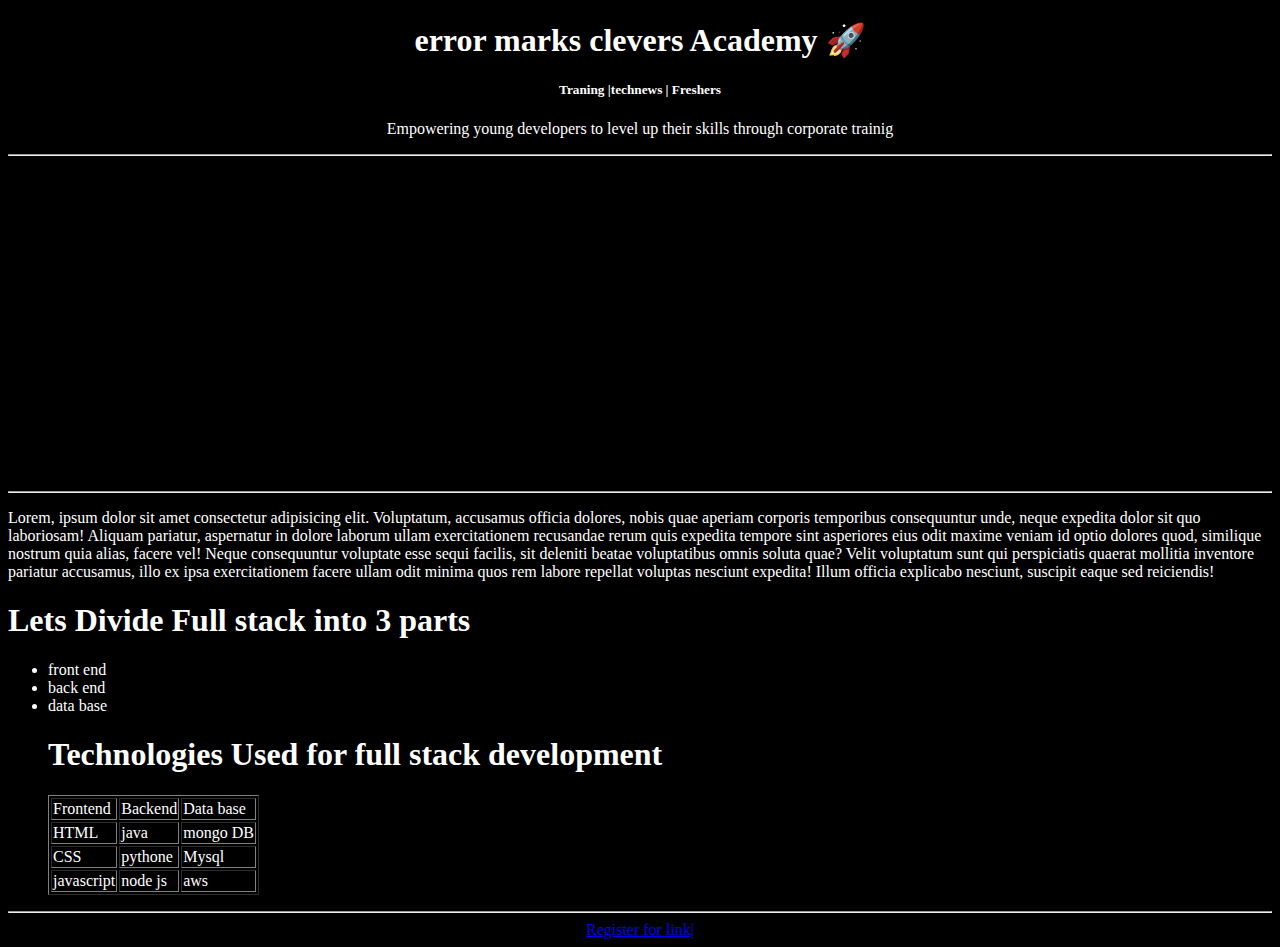
<file: index.html>
<!DOCTYPE html>
<html lang="en">
<head>
    <meta charset="UTF-8">
    <meta name="viewport" content="width=device-width, initial-scale=1.0">
    <title>EMC</title>
</head>
<body bgcolor="black" style="color: white;"><center>
    <h1>error marks clevers Academy 🚀</h1>
    <h5>Traning |technews | Freshers</h5></center>
   <center> <p>Empowering young developers to level up their skills through corporate trainig</p></center><hr>
<center>
    <iframe width="560" height="315" src="https://www.youtube.com/embed/E7EheDVuFgg?si=u514KUnplI8VyaGx" title="YouTube video player" frameborder="0" allow="accelerometer; autoplay; clipboard-write; encrypted-media; gyroscope; picture-in-picture; web-share" referrerpolicy="strict-origin-when-cross-origin" allowfullscreen></iframe>
</center><hr>
<p>Lorem, ipsum dolor sit amet consectetur adipisicing elit. Voluptatum, accusamus officia dolores, nobis quae aperiam corporis temporibus consequuntur unde, neque expedita dolor sit quo laboriosam! Aliquam pariatur, aspernatur in dolore laborum ullam exercitationem recusandae rerum quis expedita tempore sint asperiores eius odit maxime veniam id optio dolores quod, similique nostrum quia alias, facere vel! Neque consequuntur voluptate esse sequi facilis, sit deleniti beatae voluptatibus omnis soluta quae? Velit voluptatum sunt qui perspiciatis quaerat mollitia inventore pariatur accusamus, illo ex ipsa exercitationem facere ullam odit minima quos rem labore repellat voluptas nesciunt expedita! Illum officia explicabo nesciunt, suscipit eaque sed reiciendis!</p>
<h1>Lets Divide Full stack into 3 parts</h1>
<ul>
    <li>front end</li>
    <li>back end</li>
    <li>data base</li>
    <h1>Technologies Used for full stack development</h1>
    <table border="1">
        <tr>

            <td>Frontend</td> <td>Backend</td> <td>Data base</td>
        </tr>
        <tr>
            <td>HTML</td> <td>java</td> <td>mongo DB</td>
        </tr>
        <tr>
            <td>CSS</td> <td>pythone</td> <td>Mysql</td>
        </tr>
        <tr>
            <td>javascript</td> <td>node js</td> <td>aws</td>
        </tr>

    </table>
</ul><hr><center>
  <a href="register.html">Register for link| </a>
</center>
</body>
</html>
</file>
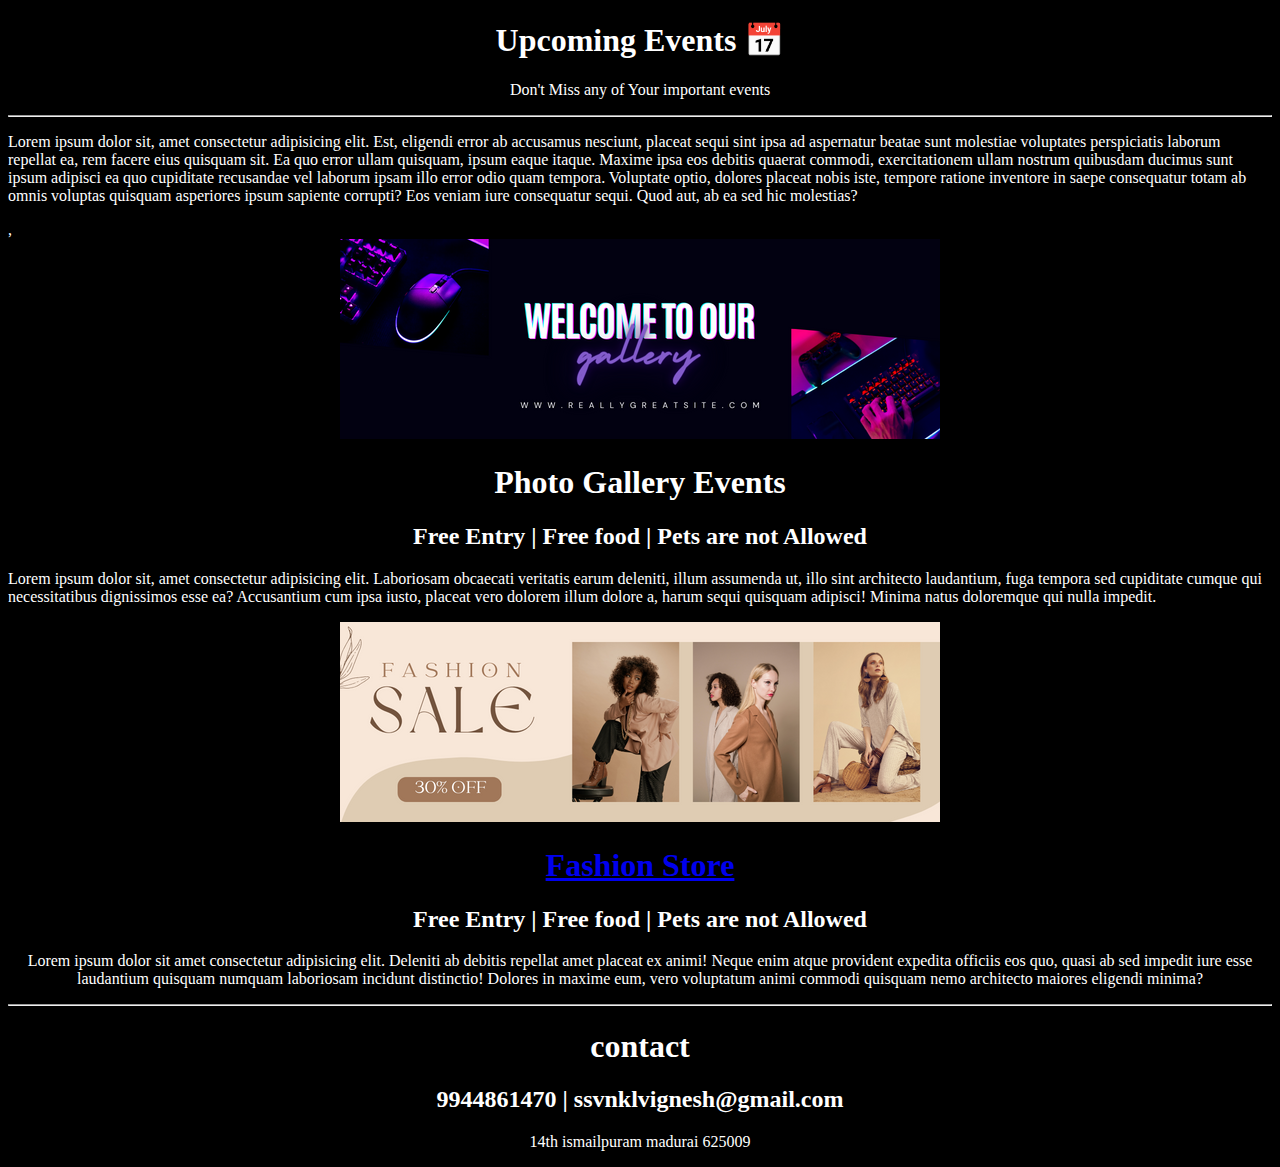
<file: event.html>
<!DOCTYPE html>
<html lang="en">
<head>
    <meta charset="UTF-8">
    <meta name="viewport" content="width=device-width, initial-scale=1.0">
    <title>Events</title>
    <link rel="icon" href="date.png">
</head>
<body bgcolor="black" style="color: white;">
    <center>
    <h1>Upcoming Events 📅</h1>
<p>Don't Miss any of Your important events</p></center>
<hr>
<p>Lorem ipsum dolor sit, amet consectetur adipisicing elit. Est, eligendi error ab accusamus nesciunt, placeat sequi sint ipsa ad aspernatur beatae sunt molestiae voluptates perspiciatis laborum repellat ea, rem facere eius quisquam sit. Ea quo error ullam quisquam, ipsum eaque itaque. Maxime ipsa eos debitis quaerat commodi, exercitationem ullam nostrum quibusdam ducimus sunt ipsum adipisci ea quo cupiditate recusandae vel laborum ipsam illo error odio quam tempora. Voluptate optio, dolores placeat nobis iste, tempore ratione inventore in saepe consequatur totam ab omnis voluptas quisquam asperiores ipsum sapiente corrupti? Eos veniam iure consequatur sequi. Quod aut, ab ea sed hic molestias?</p>
,<center><img src="event1.png">
<h1>Photo Gallery Events</h1>
<h2>Free Entry | Free food | Pets are not Allowed</h2></center>
<p>
    Lorem ipsum dolor sit, amet consectetur adipisicing elit. Laboriosam obcaecati veritatis earum deleniti, illum assumenda ut, illo sint architecto laudantium, fuga tempora sed cupiditate cumque qui necessitatibus dignissimos esse ea? Accusantium cum ipsa iusto, placeat vero dolorem illum dolore a, harum sequi quisquam adipisci! Minima natus doloremque qui nulla impedit.
</p>
<center>
    <img src="event2.png"><h1>
    <a href="https://www.myntra.com"> Fashion Store</a></h1>
    <h2>Free Entry | Free food | Pets are not Allowed</h2>
    <p>
        Lorem ipsum dolor sit amet consectetur adipisicing elit. Deleniti ab debitis repellat amet placeat ex animi! Neque enim atque provident expedita officiis eos quo, quasi ab sed impedit iure esse laudantium quisquam numquam laboriosam incidunt distinctio! Dolores in maxime eum, vero voluptatum animi commodi quisquam nemo architecto maiores eligendi minima?
    </p>
    <hr>
    <h1>contact</h1>
    <h2> 9944861470 | ssvnklvignesh@gmail.com</h2>
    <p>14th ismailpuram madurai 625009</p>
</center>
</body>
</html>
</file>
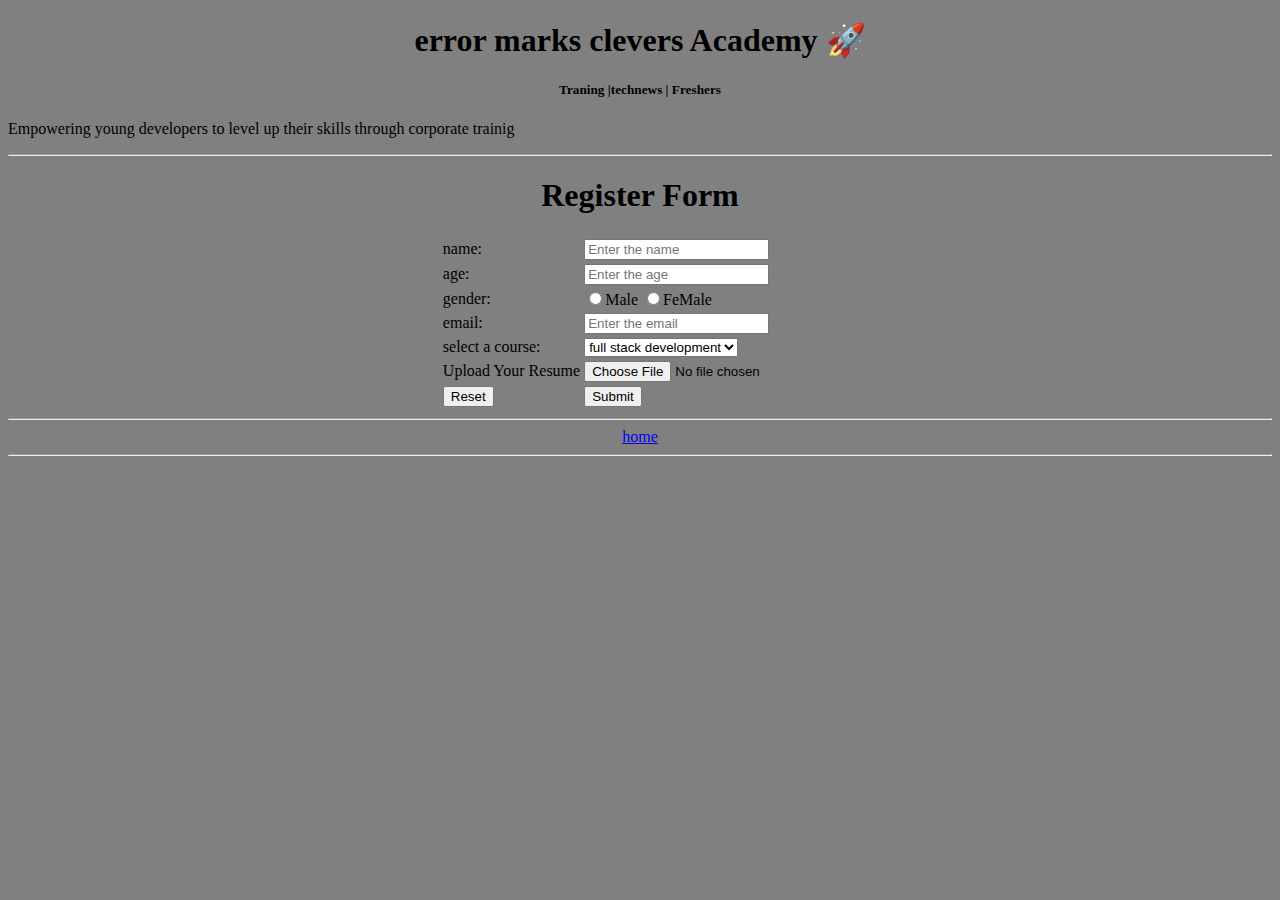
<file: register.html>
<!DOCTYPE html>
<html lang="en">
<head>
    <meta charset="UTF-8">
    <meta name="viewport" content="width=device-width, initial-scale=1.0">
    <title>Register</title>
</head>
<body bgcolor="gray" style="white">
    <center>
        <h1>error marks clevers Academy 🚀</h1>
        <h5>Traning |technews | Freshers</h5></center>
        <p>Empowering young developers to level up their skills through corporate trainig</p>
    <center>
        <hr>
        <center>
            <h1>Register Form</h1>
            <from>
                <table>
                    <tr>
                        <td>name: </td><td><input type="text" placeholder="Enter the name"> </td>
                    </tr>
                    <tr>
                        <td>age: </td><td><input type="number" placeholder="Enter the age"> </td>
                    </tr>
                    <tr>
                        <td>gender: </td><td><input type="radio" name="gender">Male <input type="radio" name="gender">FeMale </td>
                    </tr>
                    <tr>
                        <td>email: </td><td><input type="text" placeholder="Enter the email"> </td>
                    </tr>
                    <tr>
                        <td>select a course:</td><td>
                            <select>
                                <option>
                                    full stack development
                                </option><option>
                                    pythone
                                </option><option>
                                    javascript
                                </option>
                            </select>
                        </td>
                    </tr>
                    <tr>
                        <td>Upload Your Resume</td><td><input type="file"></td>
                    </tr>
                    <tr>
                        <td>
                            <input type="reset"></td>
                          <td>  <input type="submit">
                        </td>
                    </tr>
                 
                </table>
            </from><hr>
            <center>
                <a href="codsoft.html">home</a>
              
        </center><hr>
</body>
</html>
</file>
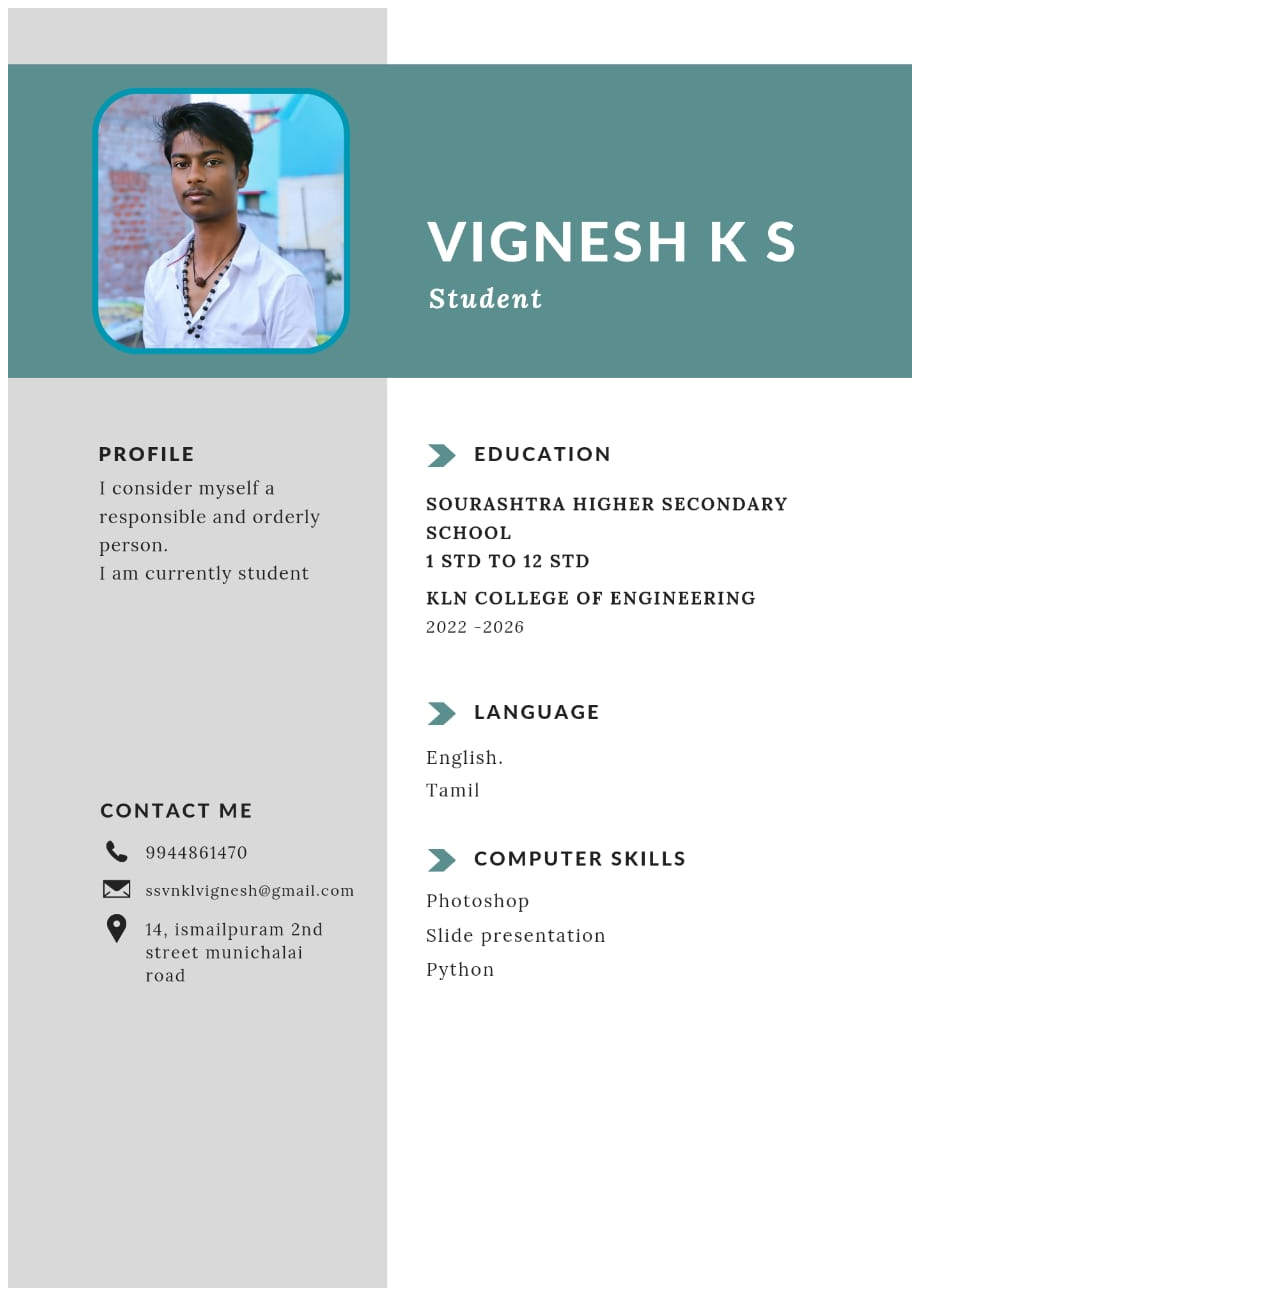
<file: resume.html>
<!DOCTYPE html>
<html lang="en">
<head>
    <meta charset="UTF-8">
    <meta name="viewport" content="width=device-width, initial-scale=1.0">
    <title>resume</title>
</head>
<body>
    <img src="WhatsApp Image 2024-07-07 at 18.11.03_4a7e2be1.jpg" alt="my resume">
</body>
</html>
</file>
